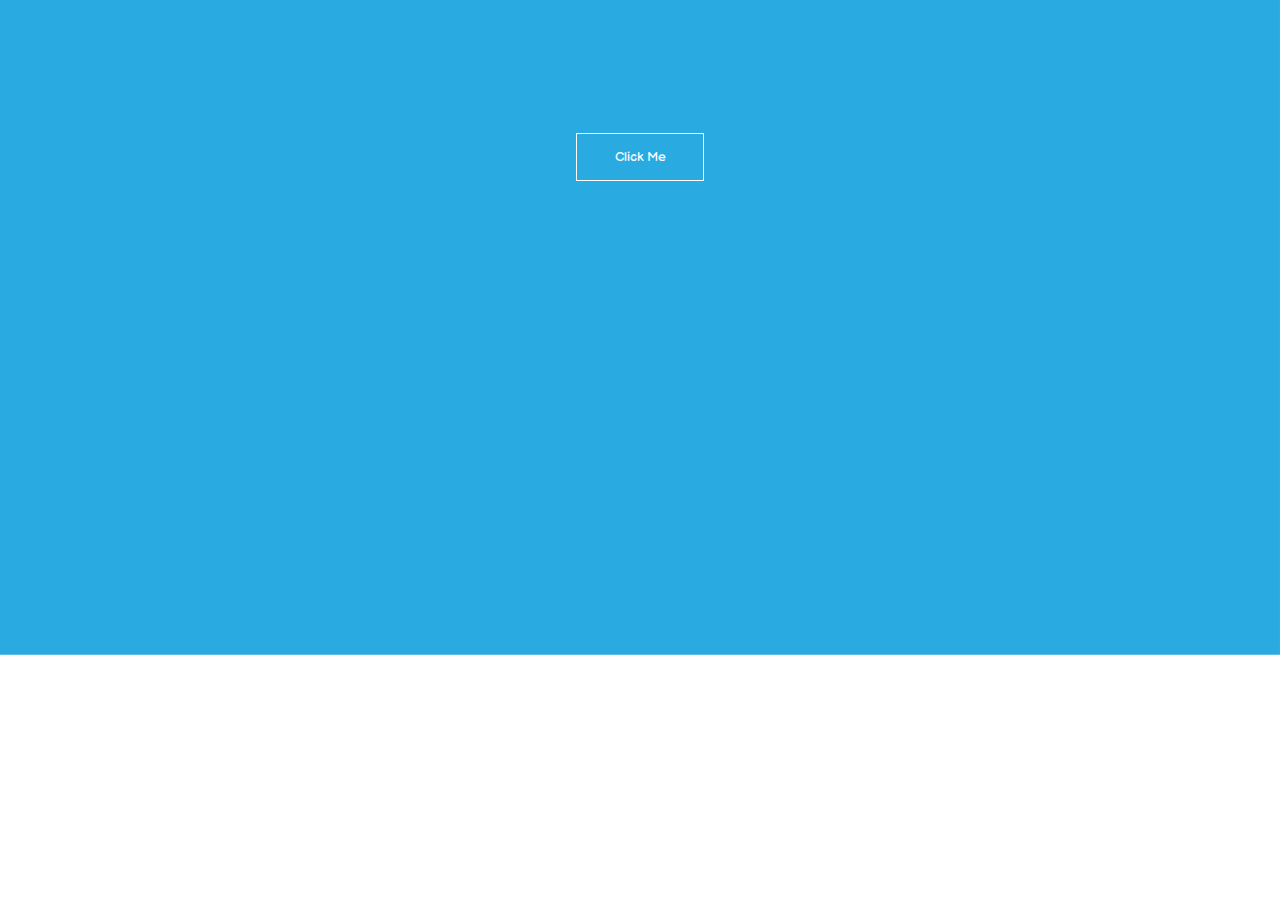
<file: SlidedownTriangle/index.html>
<!DOCTYPE html>
<html lang="en" dir="ltr">

<head>
  <meta charset="utf-8">
  <title></title>
  <link href="https://fonts.googleapis.com/css2?family=Balsamiq+Sans&display=swap" rel="stylesheet">
  <link rel="stylesheet" href="main.css">

</head>

<body>
  <button type="button" id="cta" name="button">Click Me</button>
  <svg viewBox="0 0 215 110">
      <polygon class="polymorph" points="215,110 0,110 0,0 47.7,0 215,0 	" />
  </svg>

<div id="blip">
  <h1> Oh hi there</h1>
  <p>welcome to my page, please feel free to look around</p>

  <button type="button" id="cta2" name="button">Go Back</button>

</div>


<script src="anime.min.js"></script>
  <script>
var btn = document.getElementById("cta");
btn.onclick= function(){
  var morphing = anime({
targets: 'polygon',
points: [

  { value: '215 110 0, 110 0, 0 47.7 0 67 76' },
  { value: '215 110 0, 110 0, 0 0,0 67 76' }
],
easing: 'easeOutQuad',
duration: 1200,
direction: 'alternate',
loop: false
});

anime({
  targets: '#blip',
  opacity: 1,
  duration:500,
  translateY: 150
})

}
var btn2 = document.getElementById("cta2");
btn2.onclick= function(){
  var morphing = anime({
targets: 'polygon',
points: [

  { value: '215 110 0, 110 0, 0 47.7 0 67 76' },
  { value: '215,110 0,110 0,0 47.7,0 215,0 ' }
],
easing: 'easeOutQuad',
duration: 1200,
direction: 'alternate',
loop: false
});

anime({
  targets: '#blip',
  opacity: -1,
  duration:500,
  translateY: -150
})

}







  </script>
</body>

</html>
</file>
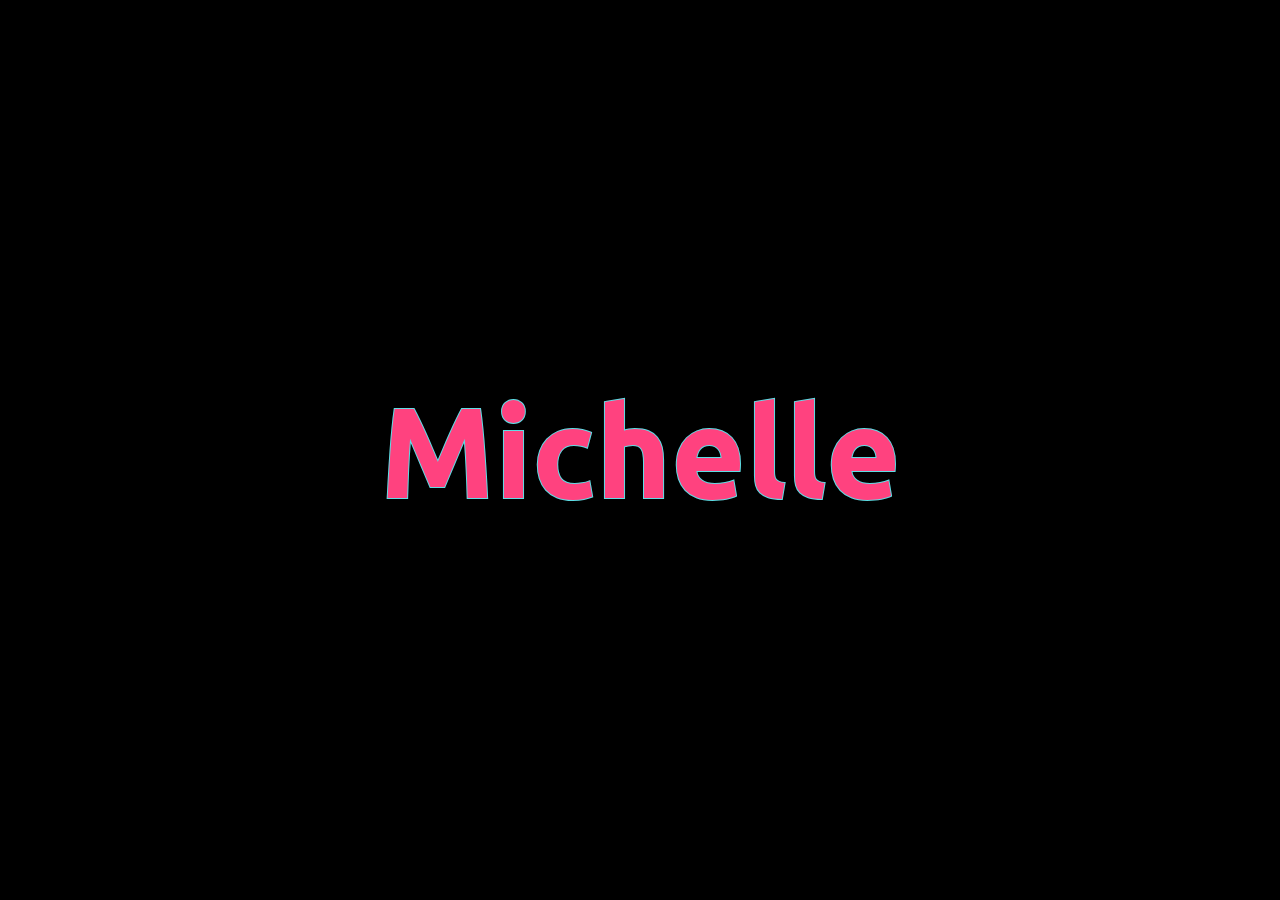
<file: clipanimation/clip.html>
<!DOCTYPE html>
<html lang="en" dir="ltr">
  <head>
    <meta charset="utf-8">
    <title></title>
    <link rel="stylesheet" href="clip.css">
  </head>
  <body>
    <div class="content">
      <h2>Michelle</h2>
      <h2>Michelle</h2>


    </div>

  </body>
</html>
</file>
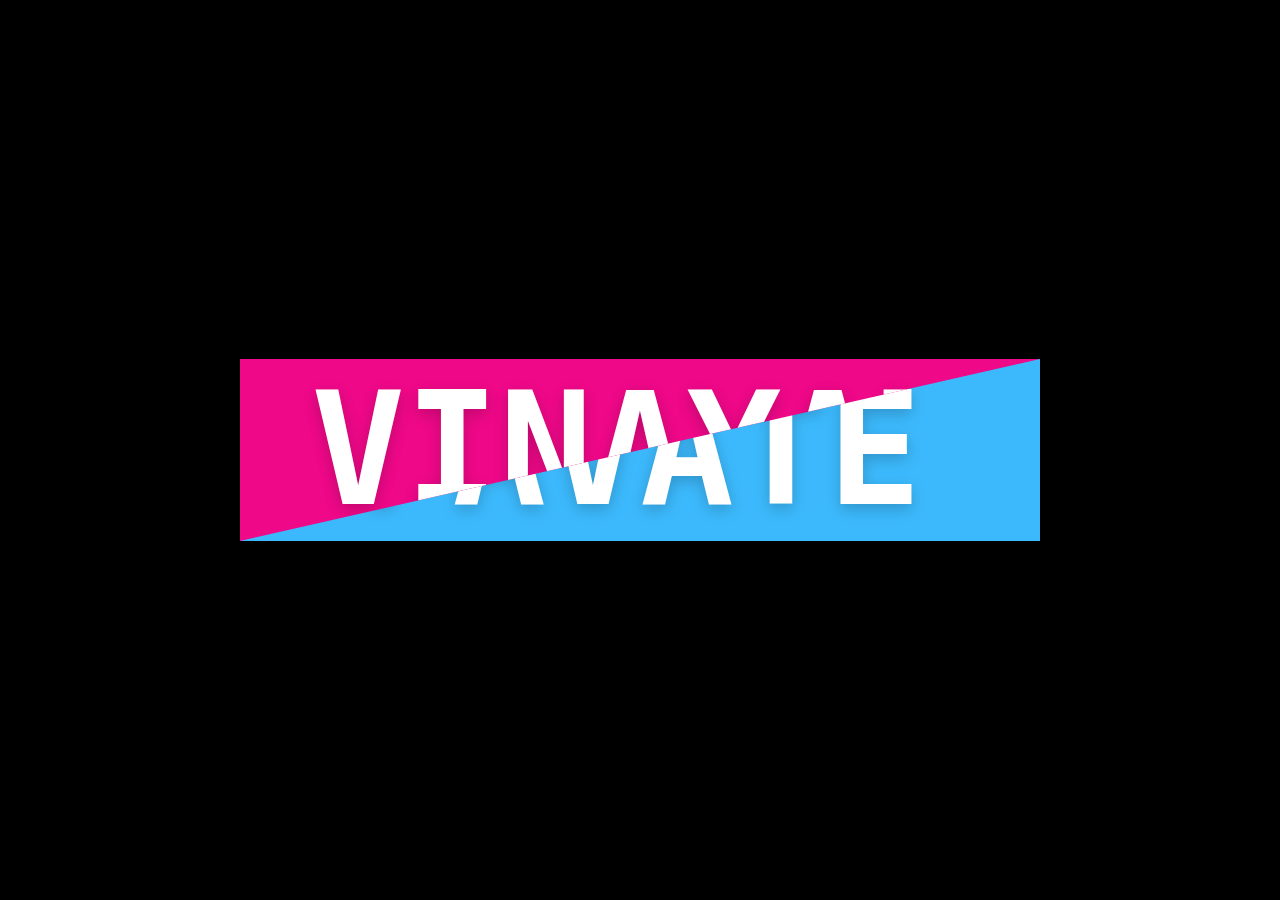
<file: dualtransition/dualclip.html>
<!DOCTYPE html>
<html lang="en" dir="ltr">
  <head>
    <meta charset="utf-8">
    <title></title>
    <link rel="stylesheet" href="dual.css">
  </head>
  <body>
<div class="box">
  <h1>Pavate</h1>
  <h1>Vinayak</h1>

</div>
  </body>
</html>
</file>
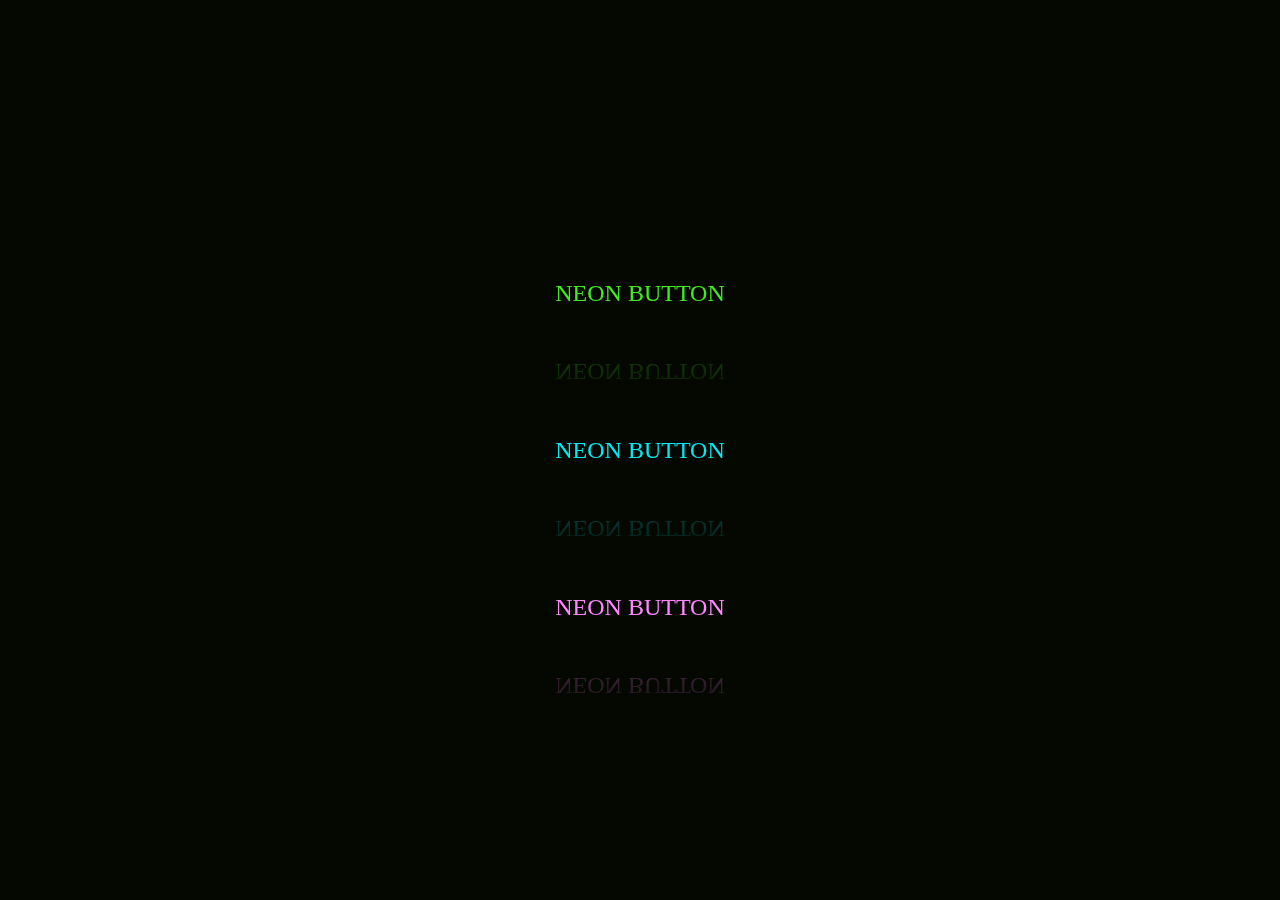
<file: neonButton/neon.html>
<!DOCTYPE html>
<html lang="en" dir="ltr">
  <head>
    <meta charset="utf-8">
    <title></title>
    <link rel="stylesheet" href="neon.css">
  </head>
  <body>
    <a href="#">
    <span></span>
    <span></span>
    <span></span>
    <span></span>
    Neon Button
  </a>
  <a href="#">
  <span></span>
  <span></span>
  <span></span>
  <span></span>
  Neon Button
  </a>
  <a href="#">
  <span></span>
  <span></span>
  <span></span>
  <span></span>
  Neon Button
</a>
  </body>
</html>
</file>
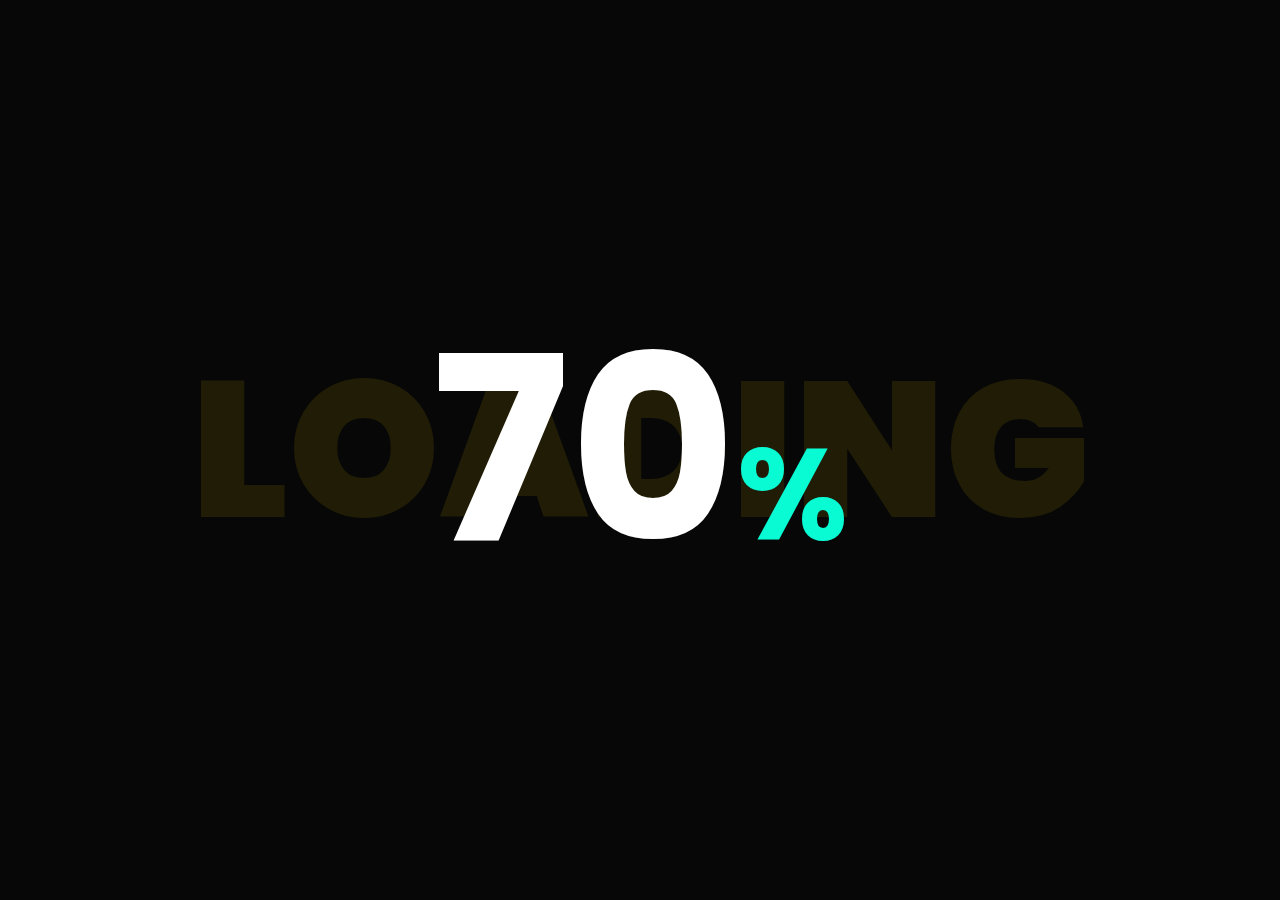
<file: pageanimation/pageanimation.html>
<!DOCTYPE html>
<html lang="en" dir="ltr">
  <head>
    <meta charset="utf-8">
    <title></title>
    <link rel="stylesheet" href="style.css">
  </head>

  <body>
    <div class="preloader">
      <div class="counter">0</div>



    </div>
    <section>
      <h2>Welcome back to all!</h2>
    </section>
    <script src="https://code.jquery.com/jquery-3.5.1.js"></script>
    <script type="text/javascript">
      function counter(){
        var count = setInterval(function(){
          var c = parseInt($('.counter').text());
          $('.counter').text((++c).toString());
          if(c == 100){
            clearInterval(count);
            $('.counter').addClass('hide')
            $('.preloader').addClass('active')
          }

        },10)
      }
      counter()
    </script>

  </body>
</html>
</file>
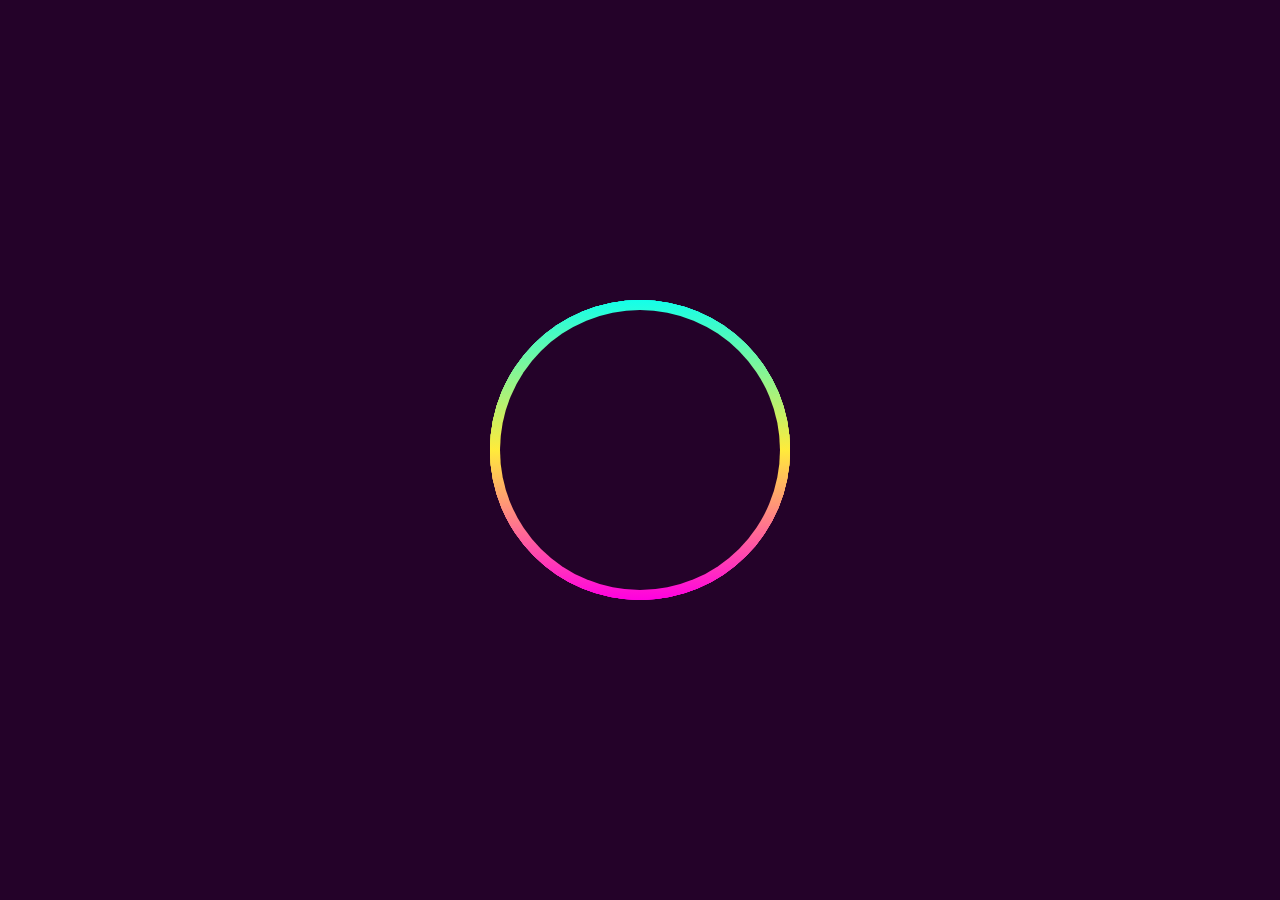
<file: rainbowCircle/rainbowcircle.html>
<!DOCTYPE html>
<html lang="en" dir="ltr">
  <head>
    <meta charset="utf-8">
    <title></title>
    <link rel="stylesheet" href="circle.css">
  </head>
  <body>
    <div class="loader">
      <span></span>
      <span></span>
      <span></span>
      <span></span>

    </div>

  </body>
</html>
</file>
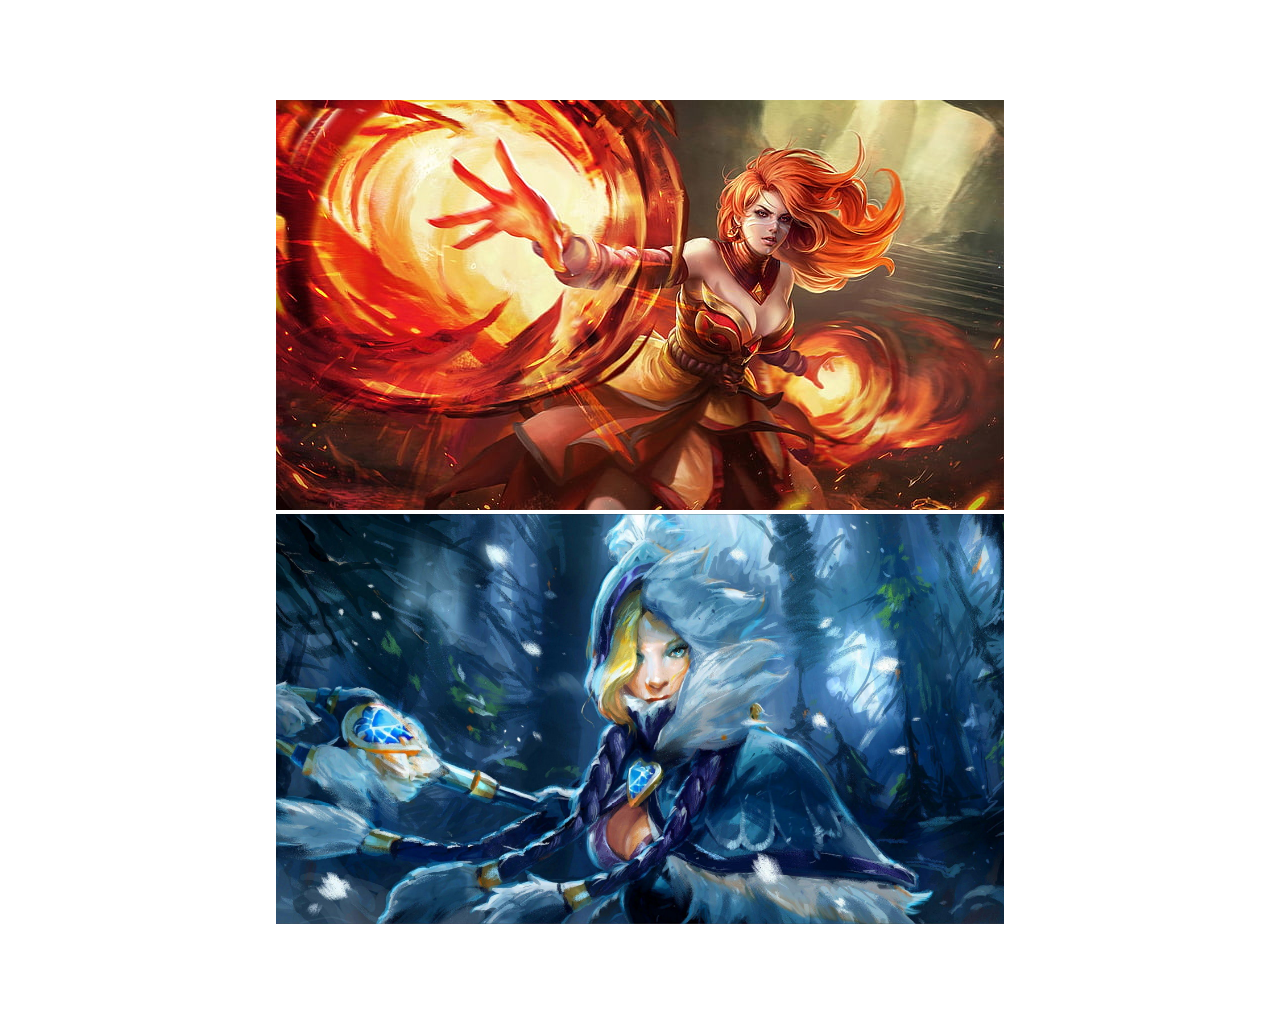
<file: vanilatilt/tilt.html>
<!DOCTYPE html>
<html lang="en" dir="ltr">

<head>
  <meta charset="utf-8">
  <title></title>
  <link rel="stylesheet" href="tilt.css">
</head>

<body>
  <div class="container">
    <div class="box">
      <div class="imgBx">
        <img src="lina.jpg">
      </div>
    </div>
    <div class="box">
      <div class="imgBx">
        <img src="cm.jpg" style="width:728px">
      </div>
    </div>
  </div>
  <script type="text/javascript" src="tilt.js"></script>
  <script type="text/javascript">
	VanillaTilt.init(document.querySelectorAll(".box"), {
		max: 25,
		speed: 400
	});

</script>
</body>

</html>
</file>
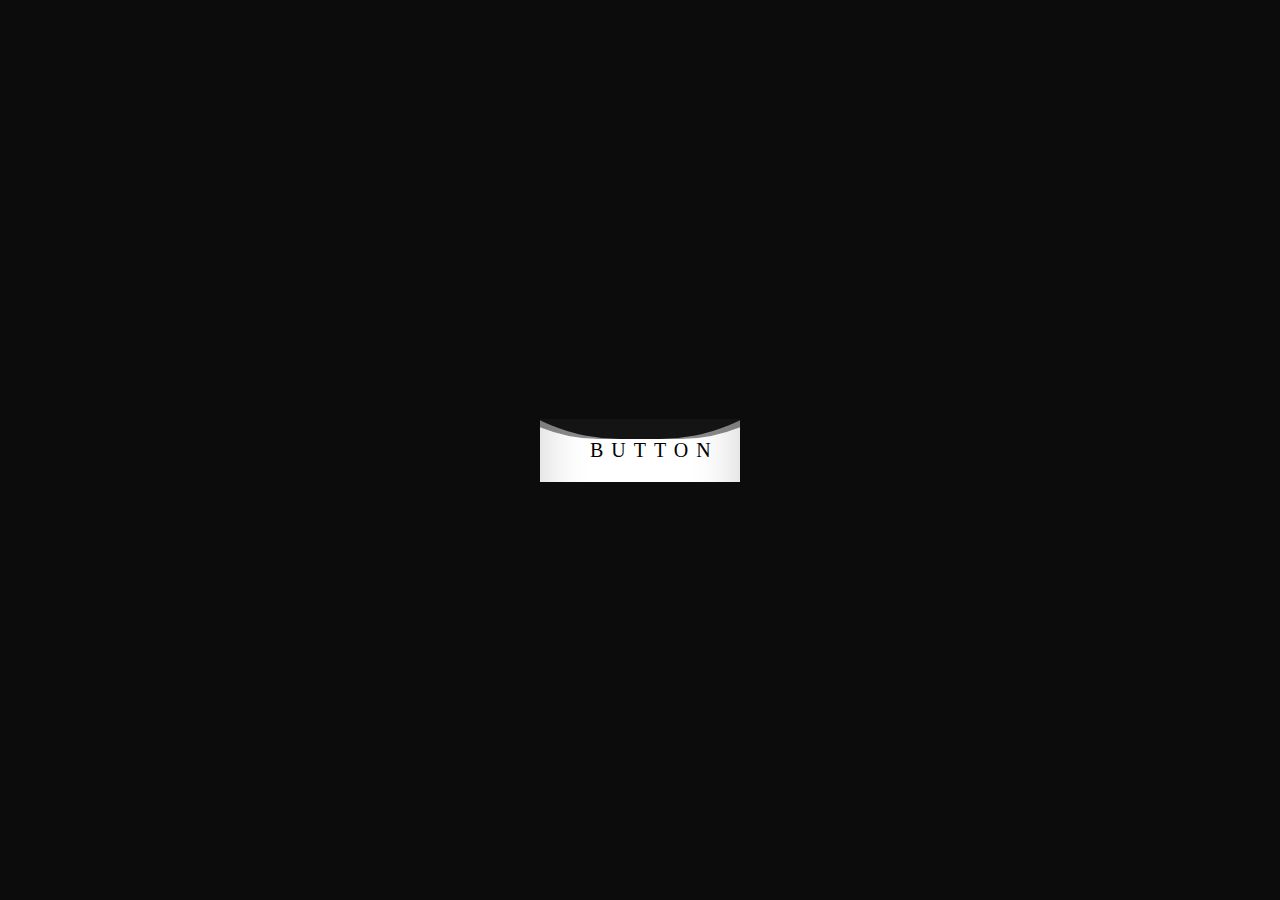
<file: waterbutton/waterbutton.html>
<!DOCTYPE html>
<html lang="en" dir="ltr">

<head>
  <meta charset="utf-8">
  <link rel="stylesheet" href="waterbutton.css">
  <title></title>
</head>

<body>
  <a href="#">
    <span>Button</span>
    <div class="liquid">

    </div>
  </a>

</body>

</html>
</file>
<file: SlidedownTriangle/main.css>
body{
  margin: 0;
  font-family: 'Balsamiq Sans', cursive;
  position: relative;
}


.polymorph {
      fill: #29ABE2;
}
#anime-demo {
  position: relative;
}
#blip {
  position: absolute;
  right: 25%;
  left:0;
  top:0;
  margin: 0 auto;
  width:30%;
  transform: translateY(-800px);
}

#cta, #cta2 {
  position: absolute;
  margin: 10em auto 0 auto;
  width:10%;
  padding: 15px;
  left: 0;
  right:0;
  color: #fff;
  background: none;
  outline:0;
  border: 1px solid #fff;
  font-family: 'Balsamiq Sans', cursive;
}

p {
  font-size: 3em;
color:  #29ABE2;
}

#cta2 {
  width: auto;
  margin: 30px auto;
  background:  #29ABE2;
}
</file>
<file: clipanimation/clip.css>
@import url("https://fonts.googleapis.com/css2?family=Ubuntu:wght@700&display=swap");

*{
  margin: 0;
  padding: 0;
  box-sizing: border-box;
  font-family: 'Ubuntu', sans-serif;
}

body{
  display: flex;
  justify-content: center;
  align-items: center;
  min-height: 100vh;
  background: #000;
}
.content{
  position: relative;
}
.content h2{
  position: absolute;
  color: #ffff;
  transform: translate(-50%,-50%);
  font-size: 8em;
}
.content h2:nth-child(1){
  color: transparent;
  -webkit-text-stroke: 2px #5fdde5;
}
.content h2:nth-child(2){
  color: #ff427f;
  animation: animate 4s ease-in-out infinite;
}
@keyframes animate {
  0%,100%{
    clip-path: polygon(1% 41%, 16% 43%, 29% 47%, 39% 54%, 54% 60%, 69% 60%, 84% 59%, 94% 55%, 100% 50%, 100% 98%, 1% 100%);
  }
  50%{
    clip-path: polygon(0 60%, 17% 64%, 28% 66%, 45% 67%, 60% 64%, 66% 54%, 77% 48%, 89% 44%, 100% 46%, 100% 100%, 1% 100%);
  }

}
</file>
<file: dualtransition/dual.css>
body {
  margin: 0;
  padding: 0;
  display: flex;
  justify-content: center;
  align-items: center;
  min-height: 100vh;
  background: BLACK;
  font-family: monospace;
}

.box {
  position: relative;
  width: 800px;
}

.box h1 {
  position: absolute;
  top: 50%;
  left: 50%;
  transform: translate(-50%, -50%);
  margin: 0;
  padding: 0;
  width: 100%;
  text-align: center;
  font-size: 12em;
  text-transform: uppercase;
  text-shadow: 0 5px 15px rgba(0, 0, 0, 0.2);
  /* BACKGROUND COLOR OF BOTTOM BOX */
  background-color: #3CB9FC;
  /* TEXT COLOR OF BOTTOM BOX */
  color: #fff;


}

.box h1:nth-child(2) {
  background: #f3f3f3;
  /* TEXT COLOR OF TOP BOX */
  color: #fff;
  overflow: hidden;
  z-index: 2;
  transition: 0.5s;
  -webkit-clip-path: polygon(0 0, 100% 0, 100% 0, 0% 100%);
  clip-path: polygon(0 0, 100% 0, 100% 0, 0% 100%);
  /* BACKGROUND COLOR OF TOP BOX */
  background-color: #EF0888;
}

.box h1:nth-child(2):hover {
  -webkit-clip-path: polygon(0 0, 100% 0, 100% 100%, 0% 100%);
  clip-path: polygon(0 0, 100% 0, 100% 100%, 0% 100%);
}

.box h1:nth-child(1):hover~h1 {
  -webkit-clip-path: polygon(0 0, 100% 0, 100% 0, 0 0);
  clip-path: polygon(0 0, 100% 0, 100% 0, 0 0);
}
</file>
<file: neonButton/neon.css>
*{
  margin:0;
  padding: 0;
  font-family: consolas;
  box-sizing: border-box;
}
body{
  display: flex;
  justify-content: center;
  align-items: center;
  min-height: 100vh;
  flex-direction: column;
  background: #050801;
}
a{
  position: relative;
  display: inline-block;
  padding: 25px 30px;
  margin: 40px 0;
  color: #03e9f4;
  font-size: 24px;
  text-decoration: none;
  text-transform: uppercase;
  overflow: hidden;
  transition: 0.5s
  letter-spacing: 4px;
  -webkit-box-reflect: below 1px linear-gradient(transparent,#0005);
}
a:nth-child(1)
{
  filter:hue-rotate(290deg);
}
a:nth-child(3)
{
  filter:hue-rotate(110deg);
}
a:hover{
  background: #03e9f4;
  color:  #050801;
  box-shadow: 0 0 5px #03e9f4,
              0 0 25px #03e9f4,
              0 0 50px #03e9f4,
              0 0 200px #03e9f4;
}
a span{
  position: absolute;
  display: block;

}
a span:nth-child(1){
  top: 0;
  left: -100%;
  width: 100%;
  height: 2px;
  background: linear-gradient(90deg,transparent,#03e9f4);
  animation: animate1 1s linear infinite;
}
@keyframes animate1 {

  0%{
    left: -100%;
  }
  50%,100%{
    left: 100%;
  }

}

a span{
  position: absolute;
  display: block;

}
a span:nth-child(2){
  top: -100% ;
  right: 0;
  width: 2px;
  height: 100%;
  background: linear-gradient(180deg,transparent,#03e9f4);
  animation: animate2 1s 1s linear infinite;
  animation-delay: 0.25s;
}
@keyframes animate2 {

  0%{
    top: -100%;
  }
  50%,100%{
    top: 100%;
  }

}


a span:nth-child(3){
  bottom: 0 ;
  right: -100%;
  width: 100%;
  height: 2px;
  background: linear-gradient(270deg,transparent,#03e9f4);
  animation: animate3 1s linear infinite;
  animation-delay: 0.5s;
}
@keyframes animate3 {

  0%{
    right: -100%;
  }
  50%,100%{
    right: 100%;
  }

}


a span:nth-child(4){
  bottom: -100% ;
  left: 0;
  width: 2px;
  height: 100%;
  background: linear-gradient(360deg,transparent,#03e9f4);
  animation: animate4 1s linear infinite;
  animation-delay: 0.75s;
}
@keyframes animate4 {

  0%{
    bottom: -100%;
  }
  50%,100%{
    bottom: 100%;
  }

}
</file>
<file: pageanimation/style.css>
@import url('https://fonts.googleapis.com/css2?family=Poppins:wght@700&display=swap');

*{
  margin: 0;
  padding:0;
  box-sizing: border-box;
  font-family: 'Poppins', sans-serif;
}
section{
  padding: 100px;
}
section h2{
  font-size:4em;
  color: #4b656d;
}
section h2 span{
  display: block;
  font-size: 0.5em;
  color:#ff4983;
}
section p{
  margin-top:20px;
  font-size: 1.2em;
}

.preloader{
  position: fixed;
  top:0;
  display: flex;
  justify-content: center;
  align-items: center;
  width: 100%;
  height: 100vh;
  background: #070707;
  z-index: 1000000;
}

.preloader:before{
  content: 'loading';
  position: absolute;
  font-size: 12em;
  font-weight: 900;
  text-transform: uppercase;
  /* color: rgba(255,255,255,.03); */
  color: #F5D300;
  opacity: 0.1;
}

.counter{
  position: relative;
  color: #fff;
  font-size: 16em;
  font-weight: 700;
  z-index: 1;
}
.counter:after{
  content: '%';
  font-size: 0.5em;
  color: #09fbd3;
}
.hide{
  opacity:0;
  transition: 1s;
  pointer-events: none;
}
.preloader.active{
  transform: translateY(-300vh);
  transition: ease-in-out 2s;
  transition-delay: 1s;
}
</file>
<file: rainbowCircle/circle.css>
body{
  margin: 0;
  padding: 0;
  display: flex;
  justify-content: center;
  align-items: center;
  height: 100vh;
  background: #240229;
}
.loader{
  position: relative;
  width: 300px;
  height: 300px;
  border-radius: 50%;
  background: linear-gradient(#14ffe9,#ffeb3b,#ff00e0);
  animation: animate 0.5s linear infinite;

}

@keyframes animate {
  0%{
    transform: rotate(0deg);
  }

  100%{
    transform: rotate(360deg);
  }

}


.loader span{
  position: absolute;
  width: 300px;
  height: 300px;
  border-radius: 50%;
  background: linear-gradient(#14ffe9,#ffeb3b,#ff00e0);
}


/* Enable all of this to get a blured circle */

/* .loader span:nth-child(1){
  filter: blur(5px);
}
.loader span:nth-child(2){
  filter: blur(10px);
}
.loader span:nth-child(3){
  filter: blur(25px);
}
.loader span:nth-child(4){
  filter: blur(50px);
} */
.loader:after{
  content:'';
  position: absolute;
  top: 10px;
  left:10px;
  right: 10px;
  bottom: 10px;
background: #240229;
border-radius: 50%;

}
</file>
<file: vanilatilt/tilt.css>
*{
  margin: 0;
  padding: 0;
  box-sizing: border-box;
}

.container{
  position: relative;
  display: flex;
  justify-content: center;
  align-items: center;
  flex-direction: column;
  padding: 100px 50px;
  transform-style: preserve-3d;
}
</file>
<file: waterbutton/waterbutton.css>
*{
  margin: 0;
  padding: 0;
  box-sizing: border-box;
  font-family: consolas;
}
body{
  display: flex;
  justify-content: center;
  align-items: center;
  min-height: 100vh;
  background: #0c0c0c;
}
a{
  position: relative;
  padding: 20px 50px;
  text-decoration: none;
  text-transform: uppercase;
  width: 200px;
  overflow: hidden;

}
a span{
  position: relative;
  z-index: 1;
  color: black;
  font-size: 20px;
  letter-spacing: 8px;
}
a .liquid{
  position: absolute;
  left: 0;
  top:-80px;
  width: 200px;
  height: 200px;
  background: #fff;
  box-shadow: inset 0 0 50px rgba(0,0,0,.2);
  transition: 0.5s;
}
a:hover .liquid{
  top: -120px;
}
a .liquid:before,
a .liquid:after
{
  content: '';
  position: absolute;
  width: 200%;
  height: 200%;
  top: 0;
  left: 50%;
  transform: translate(-50%,-75%);
}
a .liquid:before{
  border-radius: 45%;
  background: rgba(20,20,20,1);
  animation: animate 5s linear infinite;
}
a .liquid:after{
  border-radius: 40%;
  background: rgba(20,20,20,0.5);
  animation: animate 5s linear infinite;
}
@keyframes animate{
  0%{
    transform: translate(-50%,-75%) rotate(0deg);
  }
  100%{
    transform: translate(-50%,-75%) rotate(360deg);
  }
}
</file>
